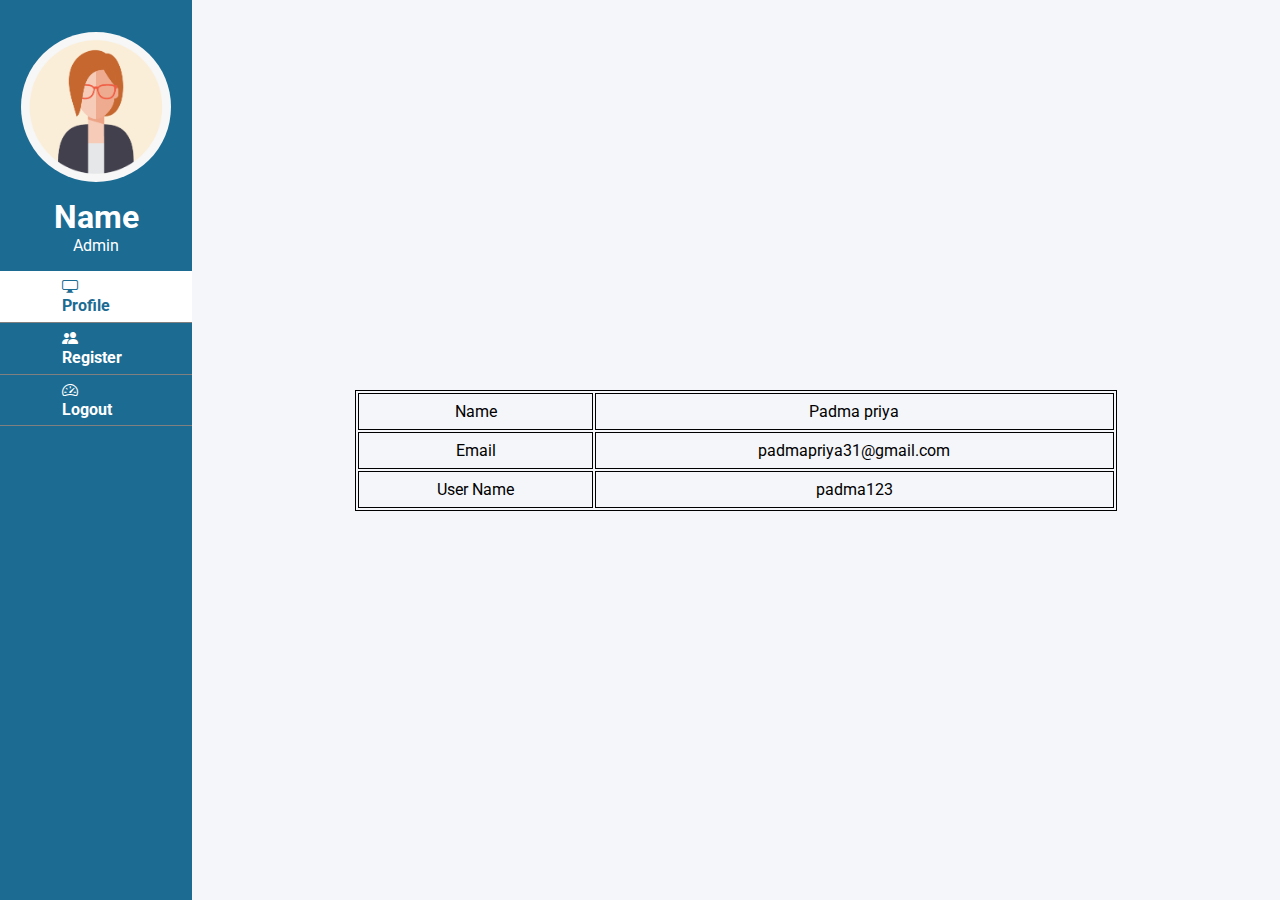
<file: Cloud/smart internz/adminprofile.html>
<!DOCTYPE html>
<html lang="en">
  <head>
    <meta charset="UTF-8" />
    <meta name="viewport" content="width=device-width, initial-scale=1.0" />
    <title>Admin</title>
    <link rel="stylesheet" href="https://cdn.jsdelivr.net/npm/bootstrap-icons@1.10.5/font/bootstrap-icons.css" />
    <link rel="stylesheet" href="./adminprofile.css" />
  </head>
  <body>
    <div class="flex-box">
      <div class="side-info">
        <img src="./admin-pic.png" alt="img" />
        <div>
          <h1>Name</h1>
          <p>Admin</p>
        </div>
        <div>
          <a href="#" id="active"><i class="bi bi-display"></i> Profile</a>
          <a href="adminregister.html"><i class="bi bi-people-fill"></i> Register</a>
          <a href="/"><i class="bi bi-speedometer2"></i> Logout</a>
        </div>
      </div>
      <div class="main-box">
        <table>
          <tr>
            <td>Name</td>
            <td>Padma priya</td>
          </tr>
          <tr>
            <td>Email</td>
            <td>padmapriya31@gmail.com</td>
          </tr>
          <tr>
            <td>User Name</td>
            <td>padma123</td>
          </tr>
        </table>
      </div>
    </div>
  </body>
</html>
</file>
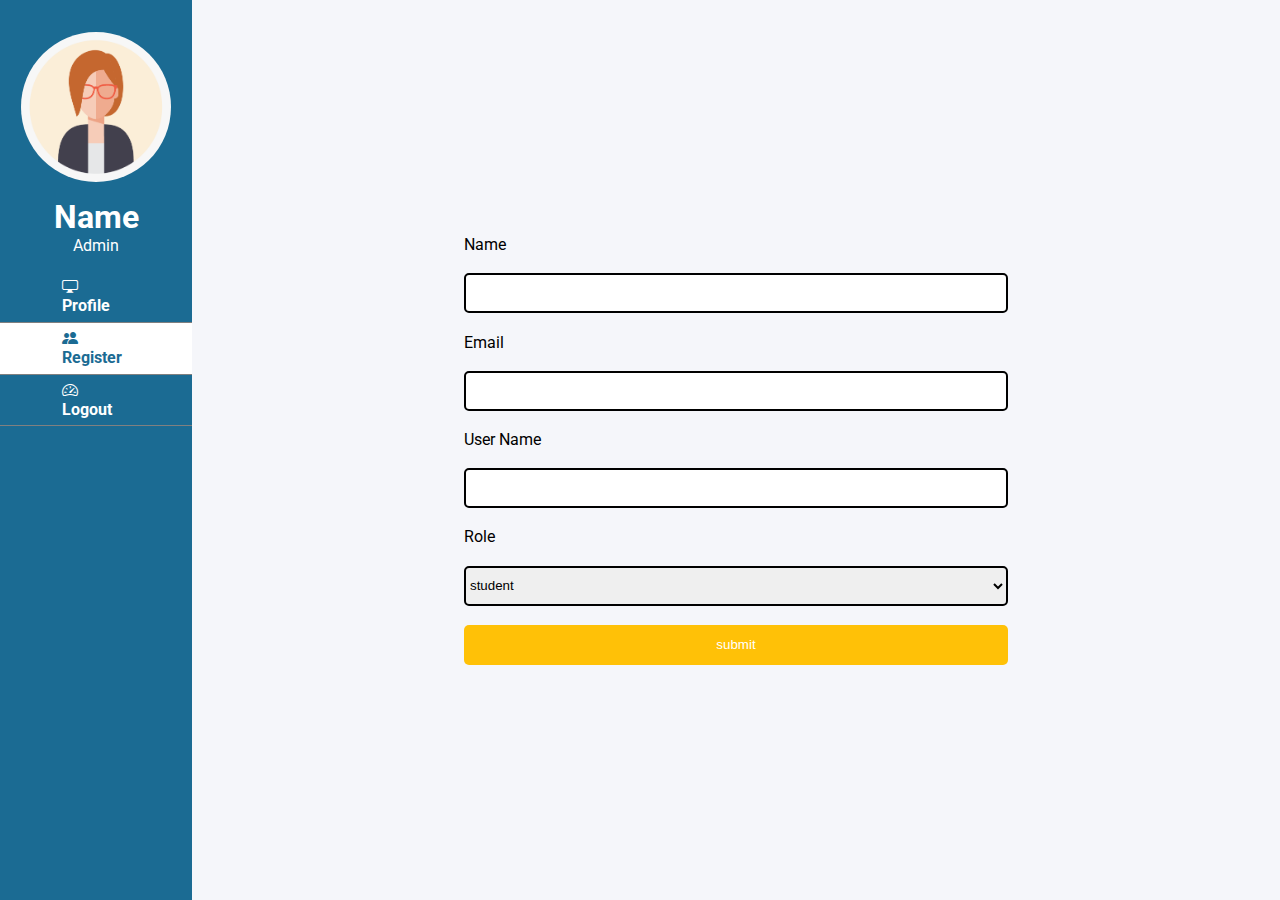
<file: Cloud/smart internz/adminregister.html>
<!DOCTYPE html>
<html lang="en">
  <head>
    <meta charset="UTF-8" />
    <meta name="viewport" content="width=device-width, initial-scale=1.0" />
    <link rel="stylesheet" href="https://cdn.jsdelivr.net/npm/bootstrap-icons@1.10.5/font/bootstrap-icons.css" />
    <link rel="stylesheet" href="./adminregister.css" />
    <title>Register</title>
  </head>
  <body>
    <div class="flex-box">
      <div class="side-info">
        <img src="./admin-pic.png" alt="img" />
        <div>
          <h1>Name</h1>
          <p>Admin</p>
        </div>
        <div>
          <a href="adminprofile.html"><i class="bi bi-display"></i> Profile</a>
          <a href="#" id="active"><i class="bi bi-people-fill"></i> Register</a>
          <a href="/"><i class="bi bi-speedometer2"></i> Logout</a>
        </div>
      </div>
      <div class="main-box">
        <form class="flex-div" action="/" method="post" autocomplete="off">
          <label for="name">Name</label>
          <input type="text" name="name" id="name" />
          <label for="email">Email</label>
          <input type="email" name="email" id="email" />
          <label for="username">User Name</label>
          <input type="text" name="username" id="username" />
          <label for="role">Role</label>
          <select name="role" id="role">
            <option value="student" selected>student</option>
            <option value="admin">admin</option>
            <option value="faculty">faculty</option>
          </select>
          <input type="button" value="submit" id="yellow" />
        </form>
      </div>
    </div>
  </body>
</html>
</file>
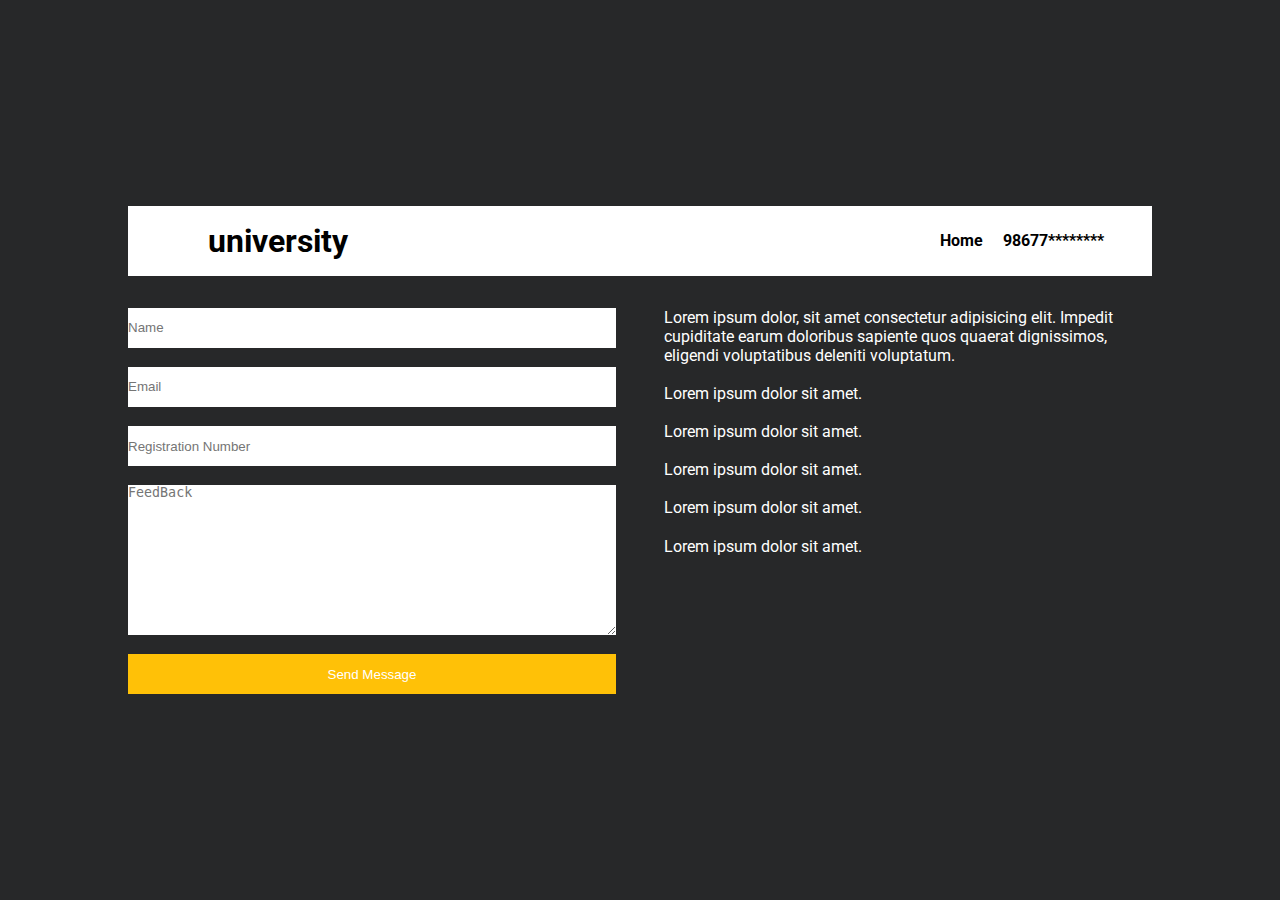
<file: Cloud/smart internz/contact.html>
<!DOCTYPE html>
<html lang="en">
  <head>
    <meta charset="UTF-8" />
    <meta name="viewport" content="width=device-width, initial-scale=1.0" />
    <title>contact</title>
    <link rel="stylesheet" href="./contact.css" />
  </head>
  <body>
    <div class="div-box">
      <div class="nav-bar">
        <div>
          <h1>university</h1>
        </div>
        <div>
          <a href="/">Home</a>
          <a href="">98677********</a>
        </div>
      </div>
      <div class="contact-box">
        <form class="flex-div" action="/" method="post" autocomplete="off">
          <input type="text" name="name" id="name" placeholder="Name" />
          <input type="email" name="email" id="email" placeholder="Email" />
          <input type="text" name="number" id="number" placeholder="Registration Number" />
          <textarea name="feedback" id="feedback" cols="30" rows="10" placeholder="FeedBack"></textarea>
          <input type="button" value="Send Message" id="yellow" />
        </form>
        <div class="flex-div">
          <p>Lorem ipsum dolor, sit amet consectetur adipisicing elit. Impedit cupiditate earum doloribus sapiente quos quaerat dignissimos, eligendi voluptatibus deleniti voluptatum.</p>
          <p>Lorem ipsum dolor sit amet.</p>
          <p>Lorem ipsum dolor sit amet.</p>
          <p>Lorem ipsum dolor sit amet.</p>
          <p>Lorem ipsum dolor sit amet.</p>
          <p>Lorem ipsum dolor sit amet.</p>
        </div>
      </div>
    </div>
  </body>
</html>
</file>
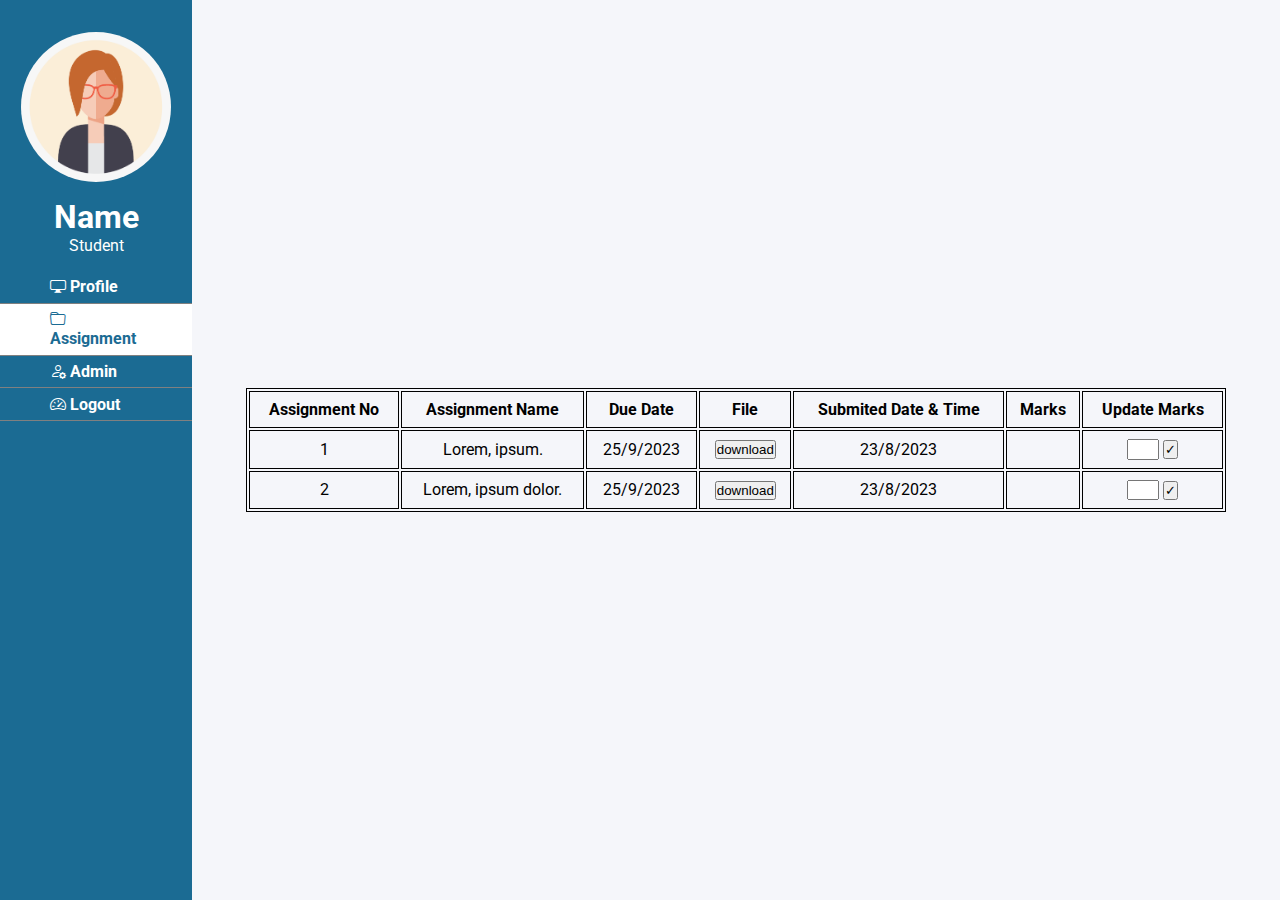
<file: Cloud/smart internz/facultymarks.html>
<!DOCTYPE html>
<html lang="en">
  <head>
    <meta charset="UTF-8" />
    <meta name="viewport" content="width=device-width, initial-scale=1.0" />
    <title>Faculty Marks</title>
    <link rel="stylesheet" href="https://cdn.jsdelivr.net/npm/bootstrap-icons@1.10.5/font/bootstrap-icons.css" />
    <link rel="stylesheet" href="./facultymarks.css" />
  </head>
  <body>
    <div class="flex-box">
      <div class="side-info">
        <img src="./admin-pic.png" alt="img" />
        <div>
          <h1>Name</h1>
          <p>Student</p>
        </div>
        <div>
          <a href="facultyprofile.html"><i class="bi bi-display"></i> Profile</a>
          <a href="#" id="active"><i class="bi bi-folder"></i> Assignment</a>
          <a href="#"><i class="bi bi-person-gear"></i> Admin</a>
          <a href="/"><i class="bi bi-speedometer2"></i> Logout</a>
        </div>
      </div>
      <div class="main-box">
        <table>
          <tr>
            <th>Assignment No</th>
            <th>Assignment Name</th>
            <th>Due Date</th>
            <th>File</th>
            <th>Submited Date & Time</th>
            <th>Marks</th>
            <th>Update Marks</th>
          </tr>
          <tr>
            <td>1</td>
            <td>Lorem, ipsum.</td>
            <td>25/9/2023</td>
            <td><input type="button" value="download" /></td>
            <td>23/8/2023</td>
            <td></td>
            <td><input type="text" name="marks" id="marks" /> <input type="button" value="✓" /></td>
          </tr>
          <tr>
            <td>2</td>
            <td>Lorem, ipsum dolor.</td>
            <td>25/9/2023</td>
            <td><input type="button" value="download" /></td>
            <td>23/8/2023</td>
            <td></td>
            <td><input type="text" name="marks" id="marks" /> <input type="button" value="✓" /></td>
          </tr>
        </table>
      </div>
    </div>
  </body>
</html>
</file>
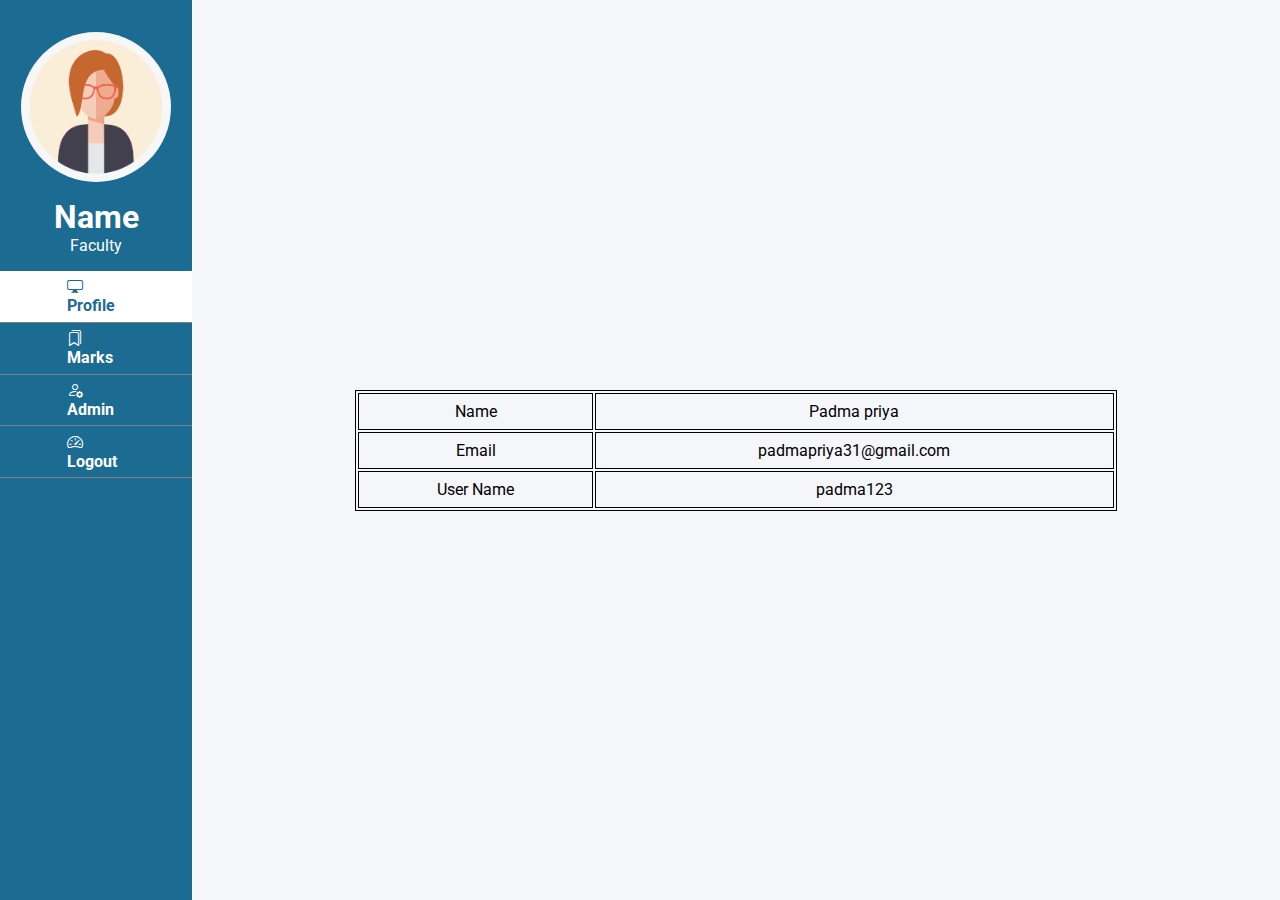
<file: Cloud/smart internz/facultyprofile.html>
<!DOCTYPE html>
<html lang="en">
  <head>
    <meta charset="UTF-8" />
    <meta name="viewport" content="width=device-width, initial-scale=1.0" />
    <title>faculty Profile</title>
    <link rel="stylesheet" href="https://cdn.jsdelivr.net/npm/bootstrap-icons@1.10.5/font/bootstrap-icons.css" />
    <link rel="stylesheet" href="./facultyprofile.css" />
  </head>
  <body>
    <div class="flex-box">
      <div class="side-info">
        <img src="./admin-pic.png" alt="img" />
        <div>
          <h1>Name</h1>
          <p>Faculty</p>
        </div>
        <div>
          <a href="#" id="active"><i class="bi bi-display"></i> Profile</a>
          <a href="facultystulist.html"><i class="bi bi-bookmarks"></i> Marks</a>
          <a href="#"><i class="bi bi-person-gear"></i> Admin</a>
          <a href="/"><i class="bi bi-speedometer2"></i> Logout</a>
        </div>
      </div>
      <div class="main-box">
        <table>
          <tr>
            <td>Name</td>
            <td>Padma priya</td>
          </tr>
          <tr>
            <td>Email</td>
            <td>padmapriya31@gmail.com</td>
          </tr>
          <tr>
            <td>User Name</td>
            <td>padma123</td>
          </tr>
        </table>
      </div>
    </div>
  </body>
</html>
</file>
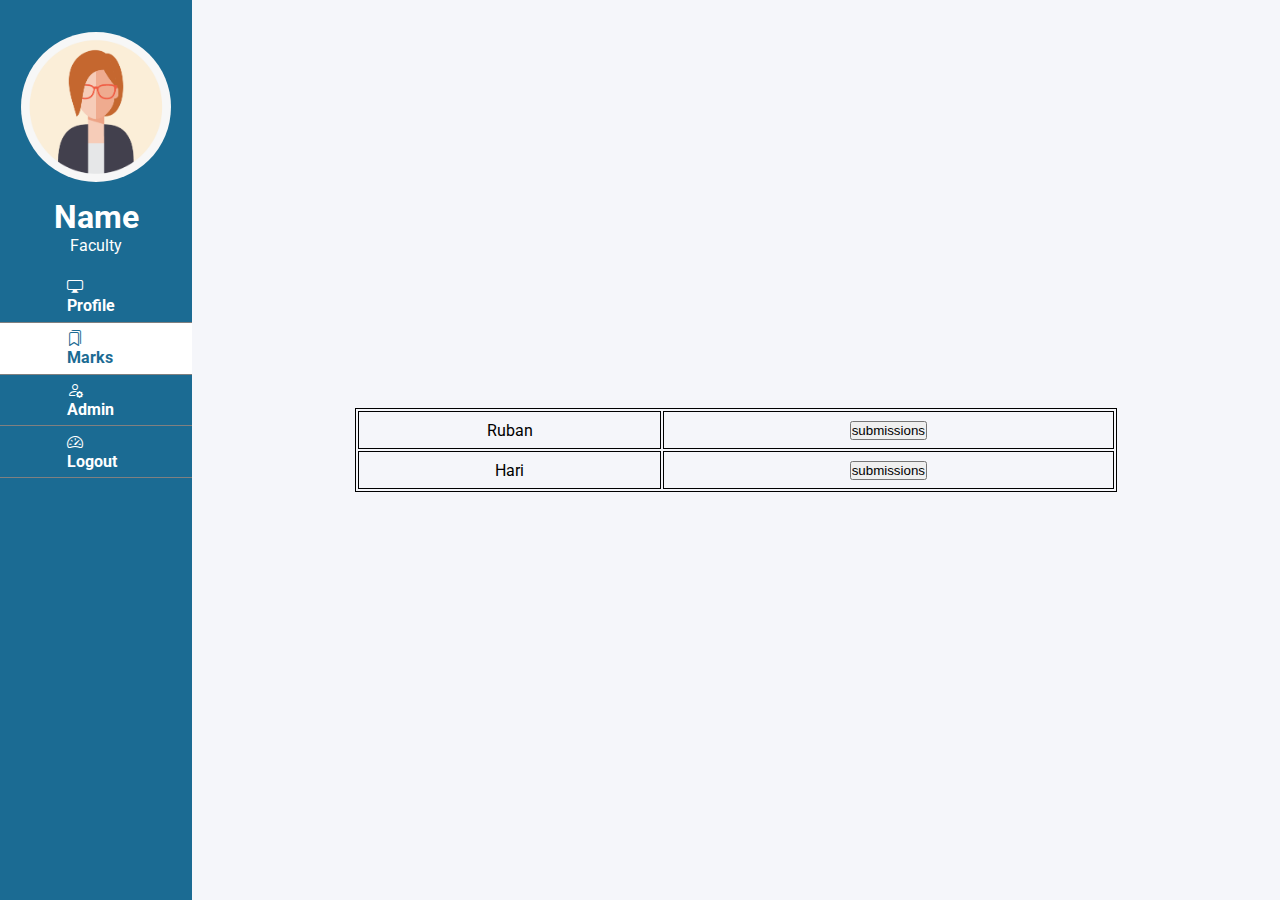
<file: Cloud/smart internz/facultystulist.html>
<!DOCTYPE html>
<html lang="en">
  <head>
    <meta charset="UTF-8" />
    <meta name="viewport" content="width=device-width, initial-scale=1.0" />
    <title>faculty Profile</title>
    <link rel="stylesheet" href="https://cdn.jsdelivr.net/npm/bootstrap-icons@1.10.5/font/bootstrap-icons.css" />
    <link rel="stylesheet" href="./facultystulist.css" />
  </head>
  <body>
    <div class="flex-box">
      <div class="side-info">
        <img src="./admin-pic.png" alt="img" />
        <div>
          <h1>Name</h1>
          <p>Faculty</p>
        </div>
        <div>
          <a href="facultyprofile.html"><i class="bi bi-display"></i> Profile</a>
          <a href="#" id="active"><i class="bi bi-bookmarks"></i> Marks</a>
          <a href="#"><i class="bi bi-person-gear"></i> Admin</a>
          <a href="/"><i class="bi bi-speedometer2"></i> Logout</a>
        </div>
      </div>
      <div class="main-box">
        <table>
          <tr>
            <td>Ruban</td>
            <td><input type="button" value="submissions" onclick="window.location.href='facultymarks.html';" /></td>
          </tr>
          <tr>
            <td>Hari</td>
            <td><input type="button" value="submissions" onclick="window.location.href='facultymarks.html';" /></td>
          </tr>
        </table>
      </div>
    </div>
  </body>
</html>
</file>
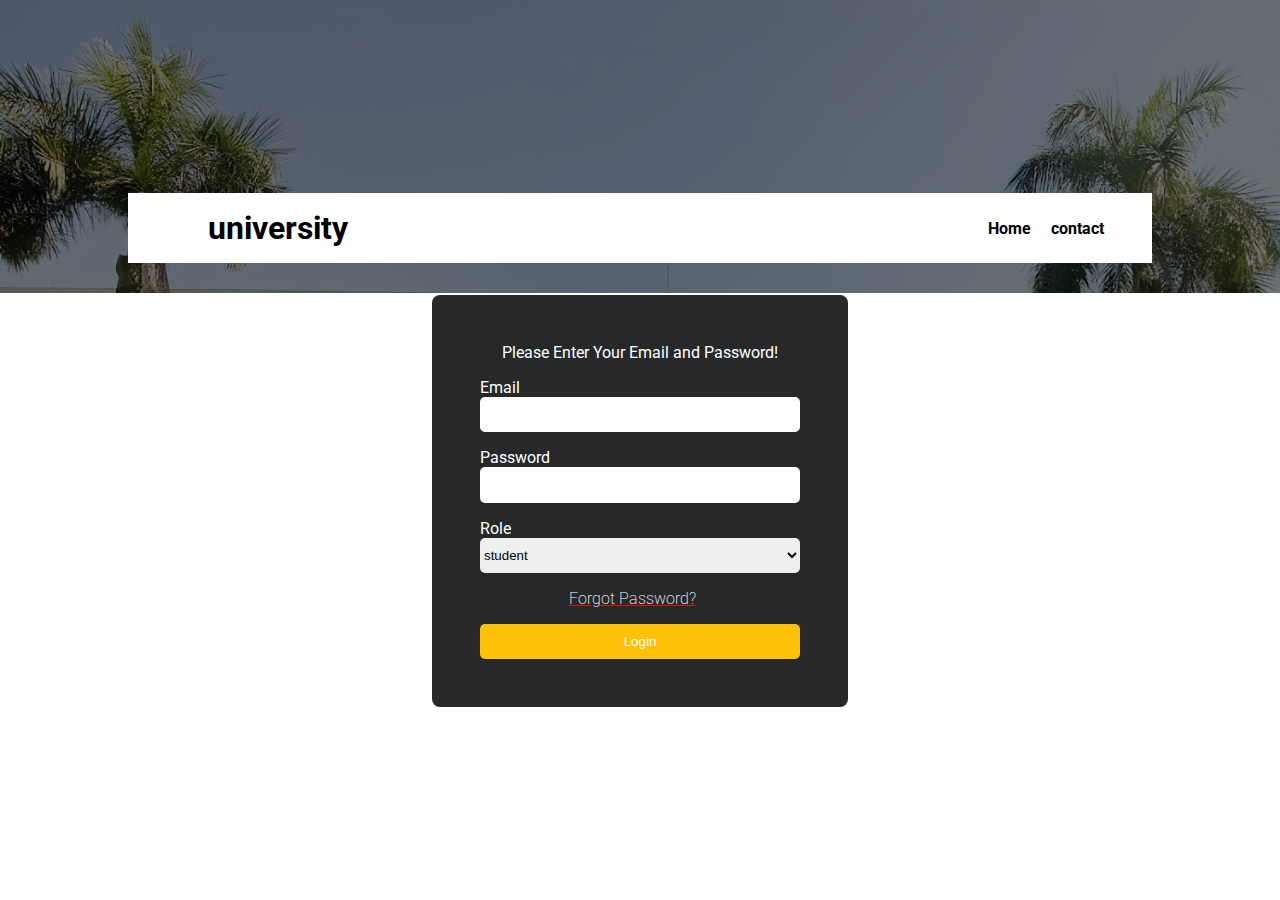
<file: Cloud/smart internz/login.html>
<!DOCTYPE html>
<html lang="en">
  <head>
    <meta charset="UTF-8" />
    <meta name="viewport" content="width=device-width, initial-scale=1.0" />
    <title>Login</title>
    <link rel="stylesheet" href="./login.css" />
  </head>
  <body>
    <div class="div-box">
      <div class="nav-bar">
        <div>
          <h1>university</h1>
        </div>
        <div>
          <a href="/">Home</a>
          <a href="contact.html">contact</a>
        </div>
      </div>
      <form class="login-div" action="/" method="post" autocomplete="off">
        <p>Please Enter Your Email and Password!</p>
        <div class="inp-box">
          <label for="email">Email</label>
          <input type="text" name="email" id="email" />
        </div>
        <div class="inp-box">
          <label for="password">Password</label>
          <input type="password" name="password" id="password" />
        </div>
        <div class="inp-box">
          <label for="role">Role</label>
          <select name="role" id="role">
            <option value="student" selected>student</option>
            <option value="admin">admin</option>
            <option value="faculty">faculty</option>
          </select>
        </div>
        <a href="#" id="forgot-password">Forgot Password?</a>
        <input type="submit" value="Login" id="yellow" />
      </form>
    </div>
  </body>
</html>
</file>
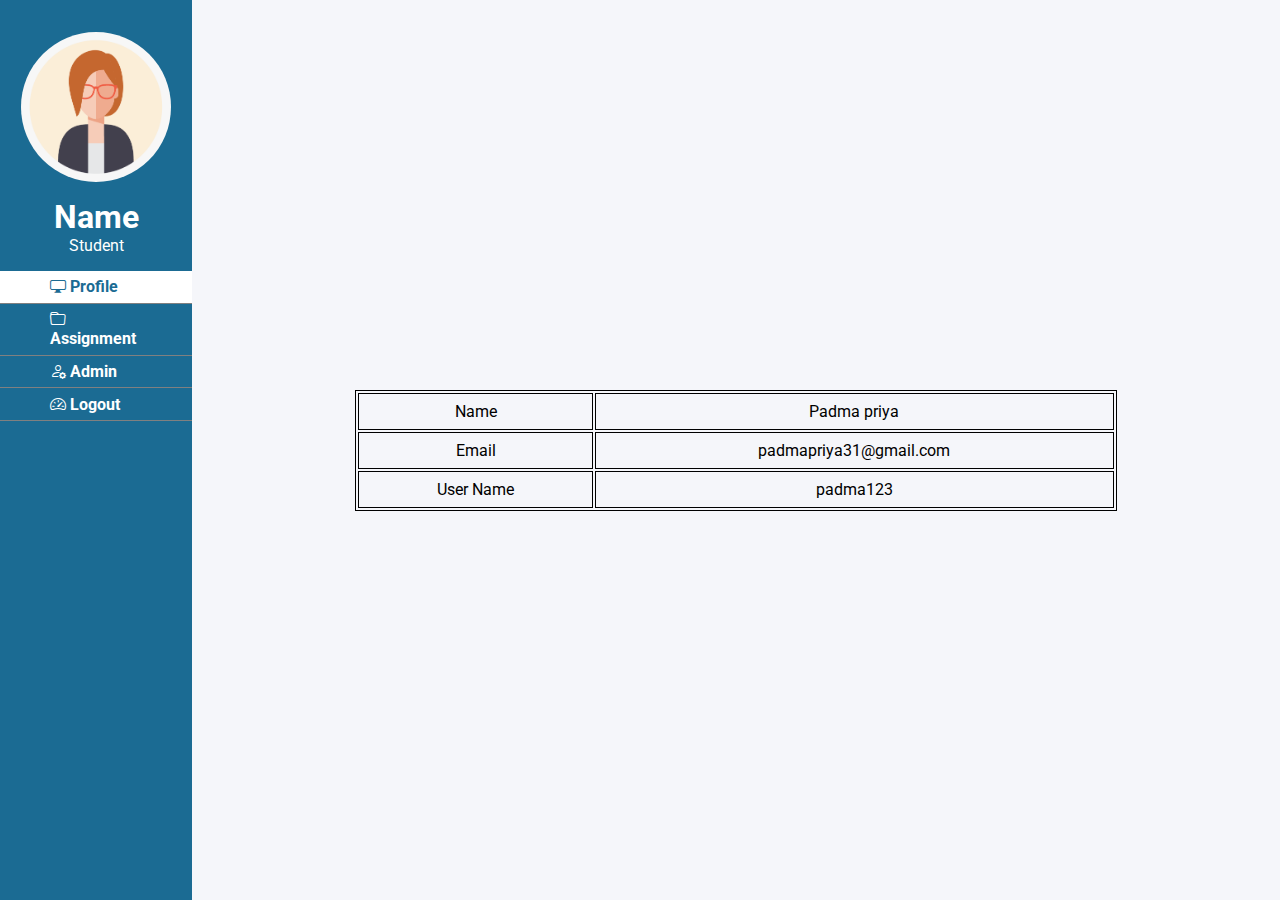
<file: Cloud/smart internz/studentprofile.html>
<!DOCTYPE html>
<html lang="en">
  <head>
    <meta charset="UTF-8" />
    <meta name="viewport" content="width=device-width, initial-scale=1.0" />
    <title>Student Profile</title>
    <link rel="stylesheet" href="https://cdn.jsdelivr.net/npm/bootstrap-icons@1.10.5/font/bootstrap-icons.css" />
    <link rel="stylesheet" href="./studentprofile.css" />
  </head>
  <body>
    <div class="flex-box">
      <div class="side-info">
        <img src="./admin-pic.png" alt="img" />
        <div>
          <h1>Name</h1>
          <p>Student</p>
        </div>
        <div>
          <a href="#" id="active"><i class="bi bi-display"></i> Profile</a>
          <a href="studentsubmit.html"><i class="bi bi-folder"></i> Assignment</a>
          <a href="#"><i class="bi bi-person-gear"></i> Admin</a>
          <a href="/"><i class="bi bi-speedometer2"></i> Logout</a>
        </div>
      </div>
      <div class="main-box">
        <table>
          <tr>
            <td>Name</td>
            <td>Padma priya</td>
          </tr>
          <tr>
            <td>Email</td>
            <td>padmapriya31@gmail.com</td>
          </tr>
          <tr>
            <td>User Name</td>
            <td>padma123</td>
          </tr>
        </table>
      </div>
    </div>
  </body>
</html>
</file>
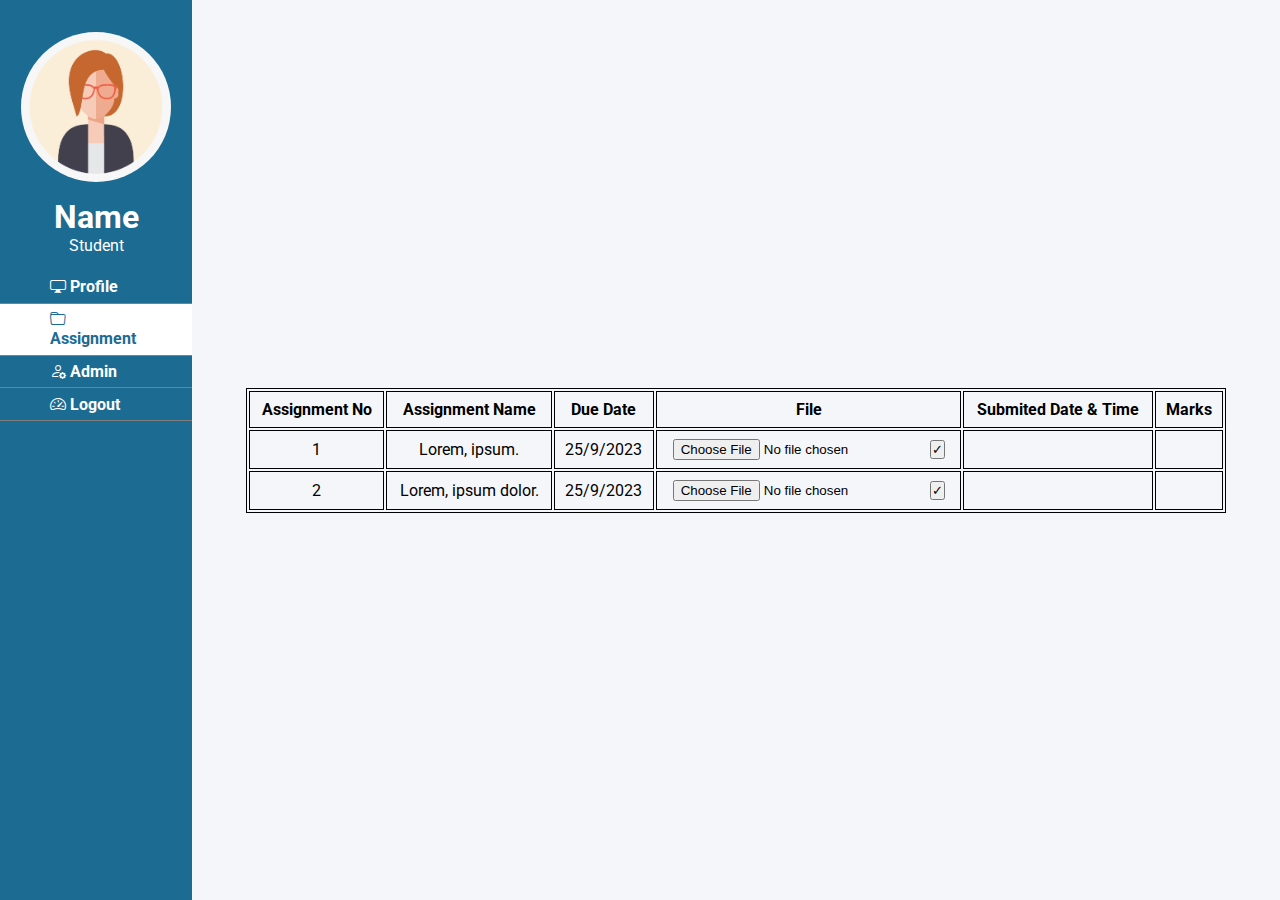
<file: Cloud/smart internz/studentsubmit.html>
<!DOCTYPE html>
<html lang="en">
  <head>
    <meta charset="UTF-8" />
    <meta name="viewport" content="width=device-width, initial-scale=1.0" />
    <title>Assignment</title>
    <link rel="stylesheet" href="https://cdn.jsdelivr.net/npm/bootstrap-icons@1.10.5/font/bootstrap-icons.css" />
    <link rel="stylesheet" href="./studentsubmit.css" />
  </head>
  <body>
    <div class="flex-box">
      <div class="side-info">
        <img src="./admin-pic.png" alt="img" />
        <div>
          <h1>Name</h1>
          <p>Student</p>
        </div>
        <div>
          <a href="studentprofile.html"><i class="bi bi-display"></i> Profile</a>
          <a href="#" id="active"><i class="bi bi-folder"></i> Assignment</a>
          <a href="#"><i class="bi bi-person-gear"></i> Admin</a>
          <a href="/"><i class="bi bi-speedometer2"></i> Logout</a>
        </div>
      </div>
      <div class="main-box">
        <table>
          <tr>
            <th>Assignment No</th>
            <th>Assignment Name</th>
            <th>Due Date</th>
            <th>File</th>
            <th>Submited Date & Time</th>
            <th>Marks</th>
          </tr>
          <tr>
            <td>1</td>
            <td>Lorem, ipsum.</td>
            <td>25/9/2023</td>
            <td><input type="file" name="assignment" id="assignment" /> <input type="button" value="✓" /></td>
            <td></td>
            <td></td>
          </tr>
          <tr>
            <td>2</td>
            <td>Lorem, ipsum dolor.</td>
            <td>25/9/2023</td>
            <td><input type="file" name="assignment" id="assignment" /> <input type="button" value="✓" /></td>
            <td></td>
            <td></td>
          </tr>
        </table>
      </div>
    </div>
  </body>
</html>
</file>
<file: Cloud/smart internz/adminprofile.css>
@import url('https://fonts.googleapis.com/css2?family=Roboto:wght@300&display=swap');

* {
  box-sizing: border-box;
  padding: 0;
  margin: 0;
}

body {
  font-family: 'Roboto', sans-serif;
  background-color: #f5f6fa;
}

img {
  border-radius: 50%;
  object-fit: cover;
  width: 150px;
  aspect-ratio: 1/1;
}

a {
  text-decoration: none;
  font-weight: bold;
  color: white;
  display: block;
  text-align: left;
  padding-left: 3.9rem;
  padding-right: 3.9rem;
  padding-top: 0.4rem;
  padding-bottom: 0.4rem;
  border-bottom: 0.2px solid gray;
}

#active {
  color: #1b6b93;
  background-color: white;
}

.flex-box {
  display: flex;
  align-items: center;
}

.side-info {
  color: white;
  background-color: #1b6b93;
  width: 15svw;
  height: 100svh;
  display: flex;
  gap: 1rem;
  flex-direction: column;
  align-items: center;
  text-align: center;
  padding-top: 2rem;
}

.main-box {
  width: 85%;
  display: flex;
  align-items: center;
  justify-content: center;
}

table {
  width: 70%;
  text-align: center;
}

table,
td {
  border: 1px solid black;
}

td {
  padding: 0.5rem;
}
</file>
<file: Cloud/smart internz/adminregister.css>
@import url('https://fonts.googleapis.com/css2?family=Roboto:wght@300&display=swap');

* {
  box-sizing: border-box;
  padding: 0;
  margin: 0;
}

body {
  font-family: 'Roboto', sans-serif;
  background-color: #f5f6fa;
}

img {
  border-radius: 50%;
  object-fit: cover;
  width: 150px;
  aspect-ratio: 1/1;
}

a {
  text-decoration: none;
  font-weight: bold;
  color: white;
  display: block;
  text-align: left;
  padding-left: 3.9rem;
  padding-right: 3.9rem;
  padding-top: 0.4rem;
  padding-bottom: 0.4rem;
  border-bottom: 0.2px solid gray;
}

#active {
  color: #1b6b93;
  background-color: white;
}

.flex-box {
  display: flex;
  align-items: center;
}

.side-info {
  color: white;
  background-color: #1b6b93;
  width: 15svw;
  height: 100svh;
  display: flex;
  gap: 1rem;
  flex-direction: column;
  align-items: center;
  text-align: center;
  padding-top: 2rem;
}

.main-box {
  width: 85%;
  display: flex;
  align-items: center;
  justify-content: center;
}

.flex-div {
  display: flex;
  flex-direction: column;
  gap: 1.2rem;
  width: 50%;
  height: 100%;
}

input,
select {
  height: 2.5rem;
  border: 2px solid black;
  outline: none;
  border-radius: 5px;
}

#yellow {
  background-color: #ffc107;
  color: white;
  border: none;
}
</file>
<file: Cloud/smart internz/contact.css>
@import url('https://fonts.googleapis.com/css2?family=Roboto:wght@300&display=swap');

* {
  box-sizing: border-box;
  padding: 0;
  margin: 0;
}

body {
  font-family: 'Roboto', sans-serif;
  background-color: #272829;
}

a {
  text-decoration: none;
  color: black;
  font-weight: bold;
  margin-right: 1rem;
}

.div-box {
  display: flex;
  gap: 2rem;
  flex-direction: column;
  justify-content: center;
  align-items: center;
  color: white;
  width: 100%;
  height: 100dvh;
}

.nav-bar {
  display: flex;
  color: black;
  justify-content: space-between;
  align-items: center;
  background-color: white;
  width: 80%;
  height: 70px;
  padding-left: 5rem;
  padding-right: 2rem;
  text-align: center;
}

.contact-box {
  display: flex;
  justify-content: space-between;
  align-items: center;
  width: 80%;
  gap: 3rem;
}

.flex-div {
  display: flex;
  flex-direction: column;
  gap: 1.2rem;
  width: 50%;
  height: 100%;
}

input {
  height: 2.5rem;
  border: none;
  outline: none;
}

textarea {
  border: none;
  outline: none;
}

#yellow {
  background-color: #ffc107;
  color: white;
}
</file>
<file: Cloud/smart internz/facultymarks.css>
@import url('https://fonts.googleapis.com/css2?family=Roboto:wght@300&display=swap');

* {
  box-sizing: border-box;
  padding: 0;
  margin: 0;
}

body {
  font-family: 'Roboto', sans-serif;
  background-color: #f5f6fa;
}

img {
  border-radius: 50%;
  object-fit: cover;
  width: 150px;
  aspect-ratio: 1/1;
}

a {
  text-decoration: none;
  font-weight: bold;
  color: white;
  display: block;
  text-align: left;
  padding-left: 3.1rem;
  padding-right: 3.1rem;
  padding-top: 0.4rem;
  padding-bottom: 0.4rem;
  border-bottom: 0.2px solid gray;
}

input[type='text'] {
  width: 2rem;
  height: 1.3rem;
}

#active {
  color: #1b6b93;
  background-color: white;
}

.flex-box {
  display: flex;
  align-items: center;
}

.side-info {
  color: white;
  background-color: #1b6b93;
  width: 15svw;
  height: 100svh;
  display: flex;
  gap: 1rem;
  flex-direction: column;
  align-items: center;
  text-align: center;
  padding-top: 2rem;
}

.main-box {
  width: 85%;
  display: flex;
  align-items: center;
  justify-content: center;
}

table {
  width: 90%;
  text-align: center;
}

table,
th,
td {
  border: 1px solid black;
}

th,
td {
  padding: 0.5rem;
}
</file>
<file: Cloud/smart internz/facultyprofile.css>
@import url('https://fonts.googleapis.com/css2?family=Roboto:wght@300&display=swap');

* {
  box-sizing: border-box;
  padding: 0;
  margin: 0;
}

body {
  font-family: 'Roboto', sans-serif;
  background-color: #f5f6fa;
}

img {
  border-radius: 50%;
  object-fit: cover;
  width: 150px;
  aspect-ratio: 1/1;
}

a {
  text-decoration: none;
  font-weight: bold;
  color: white;
  display: block;
  text-align: left;
  padding-left: 4.2rem;
  padding-right: 4.2rem;
  padding-top: 0.4rem;
  padding-bottom: 0.4rem;
  border-bottom: 0.2px solid gray;
}

#active {
  color: #1b6b93;
  background-color: white;
}

.flex-box {
  display: flex;
  align-items: center;
}

.side-info {
  color: white;
  background-color: #1b6b93;
  width: 15svw;
  height: 100svh;
  display: flex;
  gap: 1rem;
  flex-direction: column;
  align-items: center;
  text-align: center;
  padding-top: 2rem;
}

.main-box {
  width: 85%;
  display: flex;
  align-items: center;
  justify-content: center;
}

table {
  width: 70%;
  text-align: center;
}

table,
td {
  border: 1px solid black;
}

td {
  padding: 0.5rem;
}
</file>
<file: Cloud/smart internz/facultystulist.css>
@import url('https://fonts.googleapis.com/css2?family=Roboto:wght@300&display=swap');

* {
  box-sizing: border-box;
  padding: 0;
  margin: 0;
}

body {
  font-family: 'Roboto', sans-serif;
  background-color: #f5f6fa;
}

img {
  border-radius: 50%;
  object-fit: cover;
  width: 150px;
  aspect-ratio: 1/1;
}

a {
  text-decoration: none;
  font-weight: bold;
  color: white;
  display: block;
  text-align: left;
  padding-left: 4.2rem;
  padding-right: 4.2rem;
  padding-top: 0.4rem;
  padding-bottom: 0.4rem;
  border-bottom: 0.2px solid gray;
}

#active {
  color: #1b6b93;
  background-color: white;
}

.flex-box {
  display: flex;
  align-items: center;
}

.side-info {
  color: white;
  background-color: #1b6b93;
  width: 15svw;
  height: 100svh;
  display: flex;
  gap: 1rem;
  flex-direction: column;
  align-items: center;
  text-align: center;
  padding-top: 2rem;
}

.main-box {
  width: 85%;
  display: flex;
  align-items: center;
  justify-content: center;
}

table {
  width: 70%;
  text-align: center;
}

table,
td {
  border: 1px solid black;
}

td {
  padding: 0.5rem;
}
</file>
<file: Cloud/smart internz/login.css>
@import url('https://fonts.googleapis.com/css2?family=Roboto:wght@300&display=swap');

* {
  box-sizing: border-box;
  padding: 0;
  margin: 0;
}

body {
  font-family: 'Roboto', sans-serif;
  background: url('./psna-image-crop.png');
  background-repeat: no-repeat;
  background-size: 100% auto;
}

a {
  text-decoration: none;
  color: black;
  font-weight: bold;
  margin-right: 1rem;
}

.div-box {
  display: flex;
  gap: 2rem;
  flex-direction: column;
  justify-content: center;
  align-items: center;
  color: white;
  width: 100%;
  height: 100dvh;
}

.nav-bar {
  display: flex;
  color: black;
  justify-content: space-between;
  align-items: center;
  background-color: white;
  width: 80%;
  height: 70px;
  padding-left: 5rem;
  padding-right: 2rem;
  text-align: center;
}

.login-div {
  display: flex;
  flex-direction: column;
  gap: 1rem;
  background-color: #272829;
  border-radius: 8px;
  padding: 3rem;
  text-align: center;
}

input,
select {
  height: 2.2rem;
  width: 20rem;
  border: none;
  outline: none;
  border-radius: 5px;
  display: block;
}

.inp-box {
  display: flex;
  flex-direction: column;
}

label {
  align-self: self-start;
}

#forgot-password {
  font-weight: 200;
  color: white;
  text-decoration: underline;
  text-decoration-color: red;
}

#yellow {
  background-color: #ffc107;
  color: white;
}
</file>
<file: Cloud/smart internz/studentprofile.css>
@import url('https://fonts.googleapis.com/css2?family=Roboto:wght@300&display=swap');

* {
  box-sizing: border-box;
  padding: 0;
  margin: 0;
}

body {
  font-family: 'Roboto', sans-serif;
  background-color: #f5f6fa;
}

img {
  border-radius: 50%;
  object-fit: cover;
  width: 150px;
  aspect-ratio: 1/1;
}

a {
  text-decoration: none;
  font-weight: bold;
  color: white;
  display: block;
  text-align: left;
  padding-left: 3.1rem;
  padding-right: 3.1rem;
  padding-top: 0.4rem;
  padding-bottom: 0.4rem;
  border-bottom: 0.2px solid gray;
}

#active {
  color: #1b6b93;
  background-color: white;
}

.flex-box {
  display: flex;
  align-items: center;
}

.side-info {
  color: white;
  background-color: #1b6b93;
  width: 15svw;
  height: 100svh;
  display: flex;
  gap: 1rem;
  flex-direction: column;
  align-items: center;
  text-align: center;
  padding-top: 2rem;
}

.main-box {
  width: 85%;
  display: flex;
  align-items: center;
  justify-content: center;
}

table {
  width: 70%;
  text-align: center;
}

table,
td {
  border: 1px solid black;
}

td {
  padding: 0.5rem;
}
</file>
<file: Cloud/smart internz/studentsubmit.css>
@import url('https://fonts.googleapis.com/css2?family=Roboto:wght@300&display=swap');

* {
  box-sizing: border-box;
  padding: 0;
  margin: 0;
}

body {
  font-family: 'Roboto', sans-serif;
  background-color: #f5f6fa;
}

img {
  border-radius: 50%;
  object-fit: cover;
  width: 150px;
  aspect-ratio: 1/1;
}

a {
  text-decoration: none;
  font-weight: bold;
  color: white;
  display: block;
  text-align: left;
  padding-left: 3.1rem;
  padding-right: 3.1rem;
  padding-top: 0.4rem;
  padding-bottom: 0.4rem;
  border-bottom: 0.2px solid gray;
}

#active {
  color: #1b6b93;
  background-color: white;
}

.flex-box {
  display: flex;
  align-items: center;
}

.side-info {
  color: white;
  background-color: #1b6b93;
  width: 15svw;
  height: 100svh;
  display: flex;
  gap: 1rem;
  flex-direction: column;
  align-items: center;
  text-align: center;
  padding-top: 2rem;
}

.main-box {
  width: 85%;
  display: flex;
  align-items: center;
  justify-content: center;
}

table {
  width: 90%;
  text-align: center;
}

table,
th,
td {
  border: 1px solid black;
}

th,
td {
  padding: 0.5rem;
}
</file>
